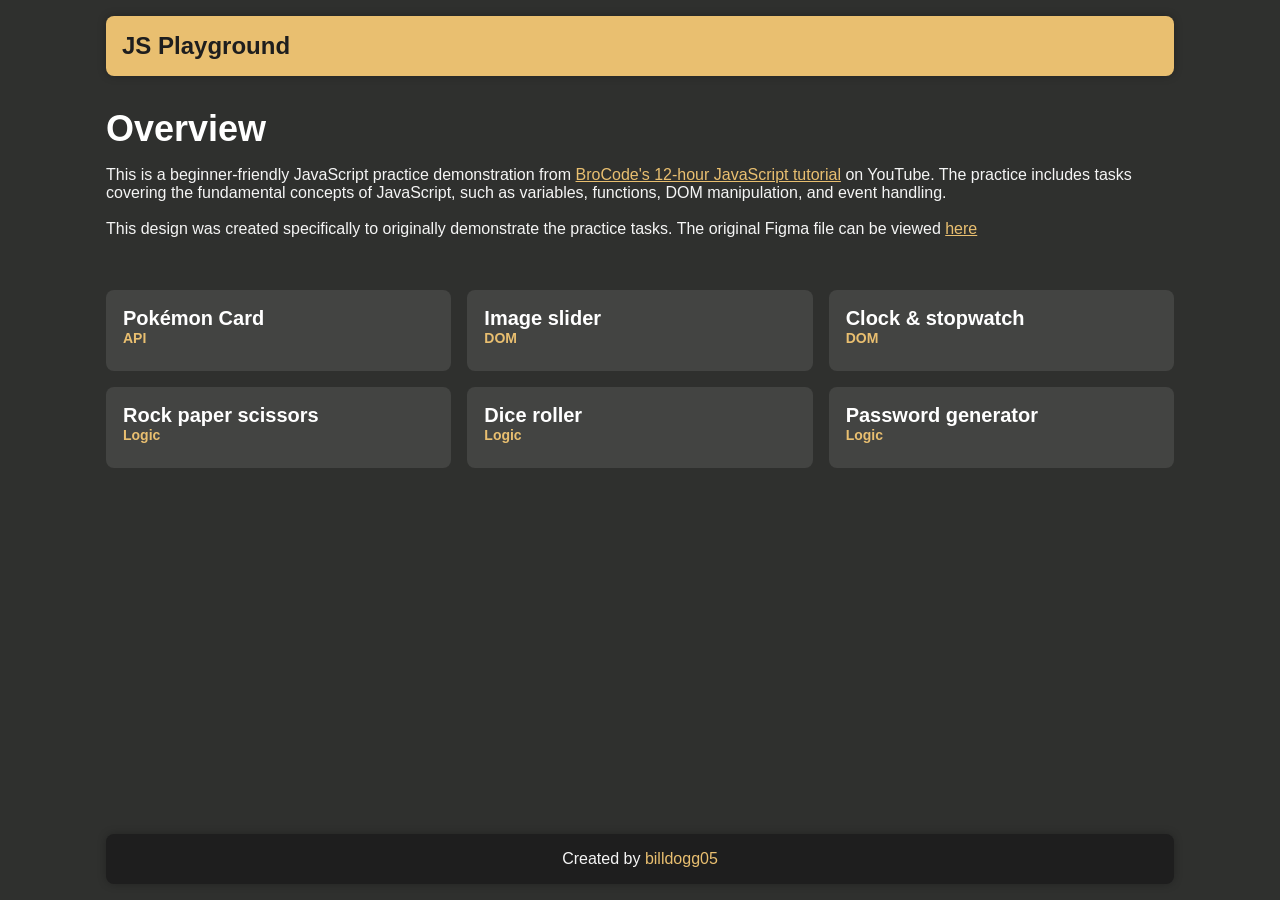
<file: index.html>
<!DOCTYPE html>
<html lang="en">

<head>
    <meta charset="UTF-8">
    <meta name="viewport" content="width=device-width, initial-scale=1.0">
    <title>JS Playground</title>
    <link rel="stylesheet" href="style.css">
</head>

<body>
    <header>
        <div class="container">
            <nav>
                <p class="header-title">JS Playground</p>
            </nav>
        </div>
    </header>

    <main>
        <section>
            <div class="container">
                <h1>Overview</h1>
                <p class="description">This is a beginner-friendly JavaScript practice demonstration from <a href="https://youtu.be/lfmg-EJ8gm4?si=cHtiZEi7pS3Kk4Ny" target="_blank"> BroCode's 12-hour JavaScript tutorial</a> on YouTube. The practice includes tasks covering the fundamental concepts of JavaScript, such as variables, functions, DOM manipulation, and event handling.
                <br><br>
                This design was created specifically to originally demonstrate the practice tasks. The original Figma file can be viewed <a href="https://www.figma.com/design/gMgjYdlvnTfxuQdSbGjo5G/JS-playground?node-id=0-1&t=YLe7LDGMty3TTB0D-1" target="_blank">here</a></p>

                <div class="card-container">
                    <a class="card" href="pokemon/index.html">
                        <h4>Pokémon Card</h4>
                        <p class="highlight">API</p>
                    </a>
                    <a class="card" href="slider/index.html">
                        <h4>Image slider</h4>
                        <p class="highlight">DOM</p>
                    </a>
                    <a class="card" href="clock/index.html">
                        <h4>Clock & stopwatch</h4>
                        <p class="highlight">DOM</p>
                    </a>
                    <a class="card" href="rock-paper-scissors/index.html">
                        <h4>Rock paper scissors</h4>
                        <p class="highlight">Logic</p>
                    </a>
                    <a class="card" href="dice/index.html">
                        <h4>Dice roller</h4>
                        <p class="highlight">Logic</p>
                    </a>
                    <a class="card" href="password-generator/index.html">
                        <h4>Password generator</h4>
                        <p class="highlight">Logic</p>
                    </a>
                </div>
            </div>
        </section>
    </main>

    <footer>
        <div class="container">
            <div class="footer-content">
                <p>Created by <a href="https://github.com/billdogg05" target="_blank">billdogg05</a></p>
            </div>
        </div>
    </footer>

    <script src="index.js"></script>
</body>

</html>
</file>
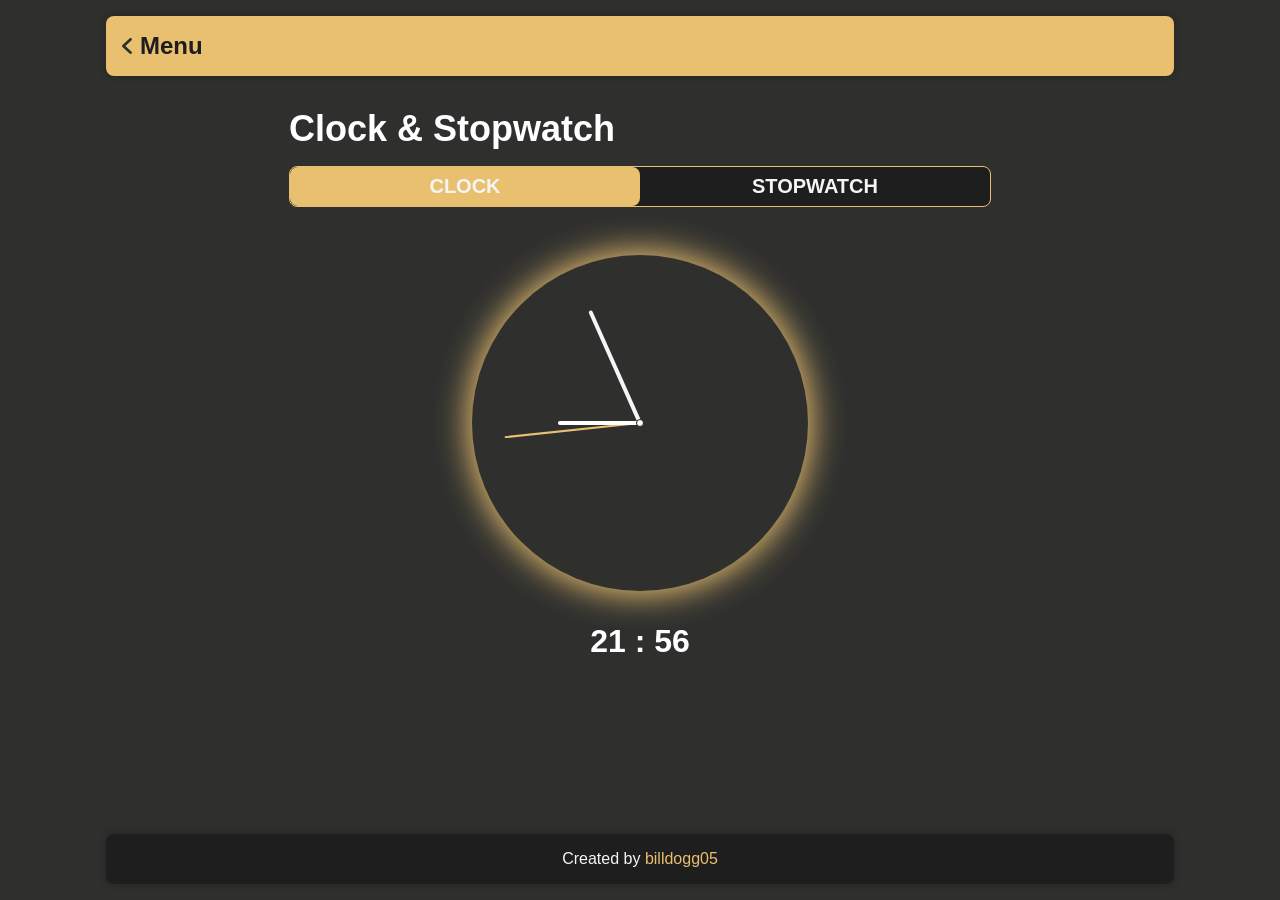
<file: clock/index.html>
<!DOCTYPE html>
<html lang="en">

<head>
    <meta charset="UTF-8">
    <meta name="viewport" content="width=device-width, initial-scale=1.0">
    <link rel="stylesheet" href="../style.css">
    <title>Clock and Timer</title>
</head>

<body>
    <header>
        <div class="container">
            <nav>
                <a href="../index.html" class="header-title"><img src="../assets/arrow-left.svg" alt="arrow left icon"
                        class="header-icon">Menu</a>
            </nav>
        </div>
    </header>

    <main>
        <section>
            <div class="medium-container">
                <h1>Clock & Stopwatch</h1>
                <ul class="tabs">
                    <li class="tabs-item active">clock</li>
                    <li class="tabs-item">stopwatch</li>
                </ul>
                <div class="small-container">
                    <div class="clock-content tab-content-item active">
                        <div class="clock clock-watch-bg">
                            <div class="s"></div>
                            <div class="m"></div>
                            <div class="h"></div>
                            <div class="dot"></div>
                        </div>
                        <div class="clock-digital">07:20</div>
                    </div>
                    <div class="stopwatch-content tab-content-item">
                        <div class="stopwatch clock-watch-bg">
                            <div class="stopwatch-numbers">00 : 00 : 00</div>
                        </div>
                        <button id="stopwatch-btn">Start</button>
                    </div>
                </div>
            </div>
        </section>        
    </main>

    <footer>
        <div class="container">
            <div class="footer-content">
                <p>Created by <a href="https://github.com/billdogg05" target="_blank">billdogg05</a></p>
            </div>
        </div>
    </footer>


    <script src="script.js"></script>

</body>

</html>
</file>
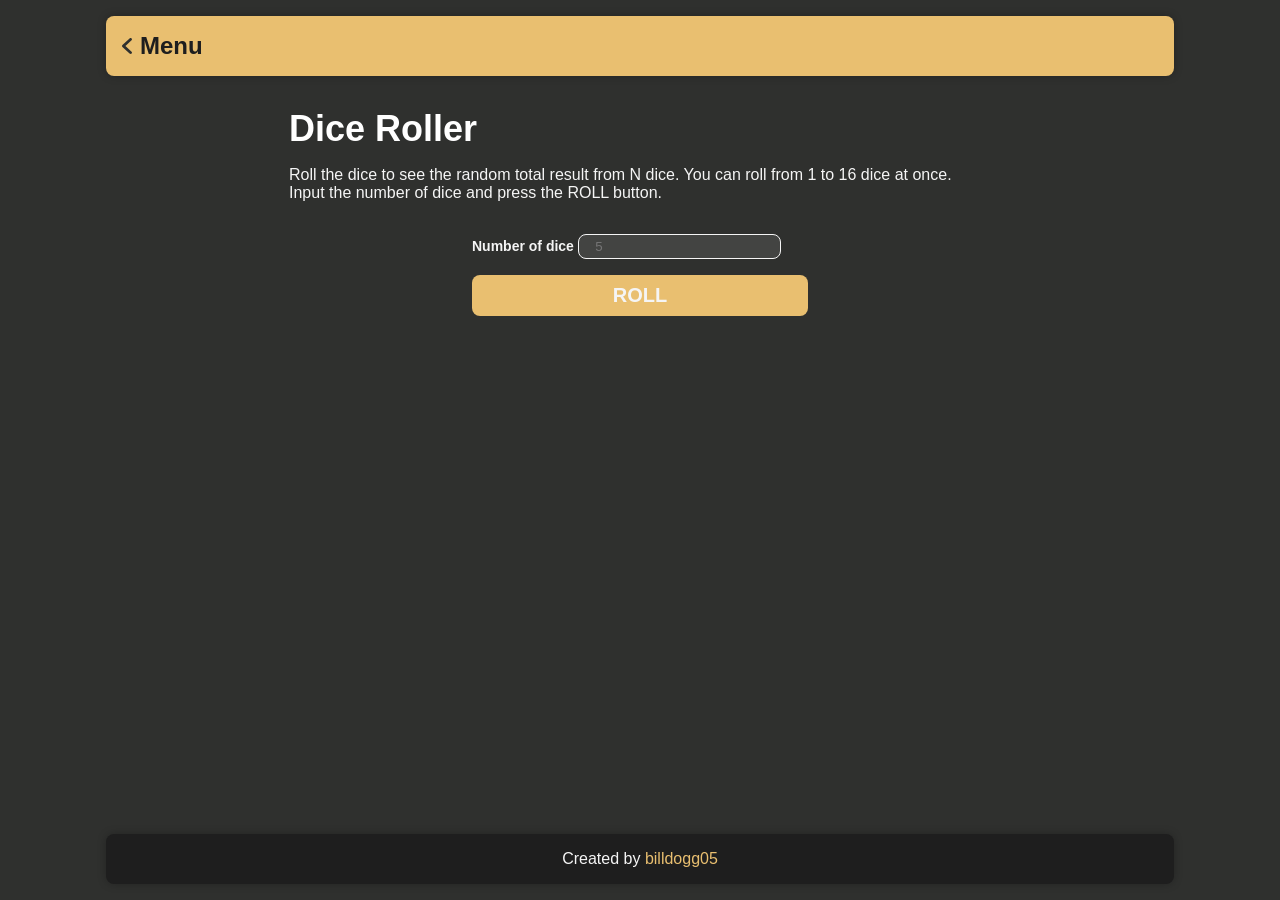
<file: dice/index.html>
<!DOCTYPE html>
<html lang="en">

<head>
    <meta charset="UTF-8">
    <meta name="viewport" content="width=device-width, initial-scale=1.0">
    <link rel="stylesheet" href="../style.css">
    <title>Clock and Timer</title>
</head>

<body>
    <header>
        <div class="container">
            <nav>
                <a href="../index.html" class="header-title"><img src="../assets/arrow-left.svg" alt="arrow left icon"
                        class="header-icon">Menu</a>
            </nav>
        </div>
    </header>

    <main>
        <section>
            <div class="medium-container">
                <h1>Dice Roller</h1>
                <p class="description">Roll the dice to see the random total result from N dice. You can roll from 1 to 16 dice at once. Input the number of dice and press the ROLL button.</p>
                <div class="small-container">
                    <div class="dice-field">
                        <div>
                            <label for="dice">Number of dice</label>
                            <input type="number" id="dice" placeholder="5">
                        </div>
                        <button onclick="rollDice()">Roll</button>
                        <p id="error"></p>
                        <div id="diceImg"></div>
                        <div class="output" id="diceRes"></div>
                    </div>
                </div>
            </div>
        </section>

    </main>

    <footer>
        <div class="container">
            <div class="footer-content">
                <p>Created by <a href="https://github.com/billdogg05" target="_blank">billdogg05</a></p>
            </div>
        </div>
    </footer>

    <script src="script.js"></script>

</body>

</html>
</file>
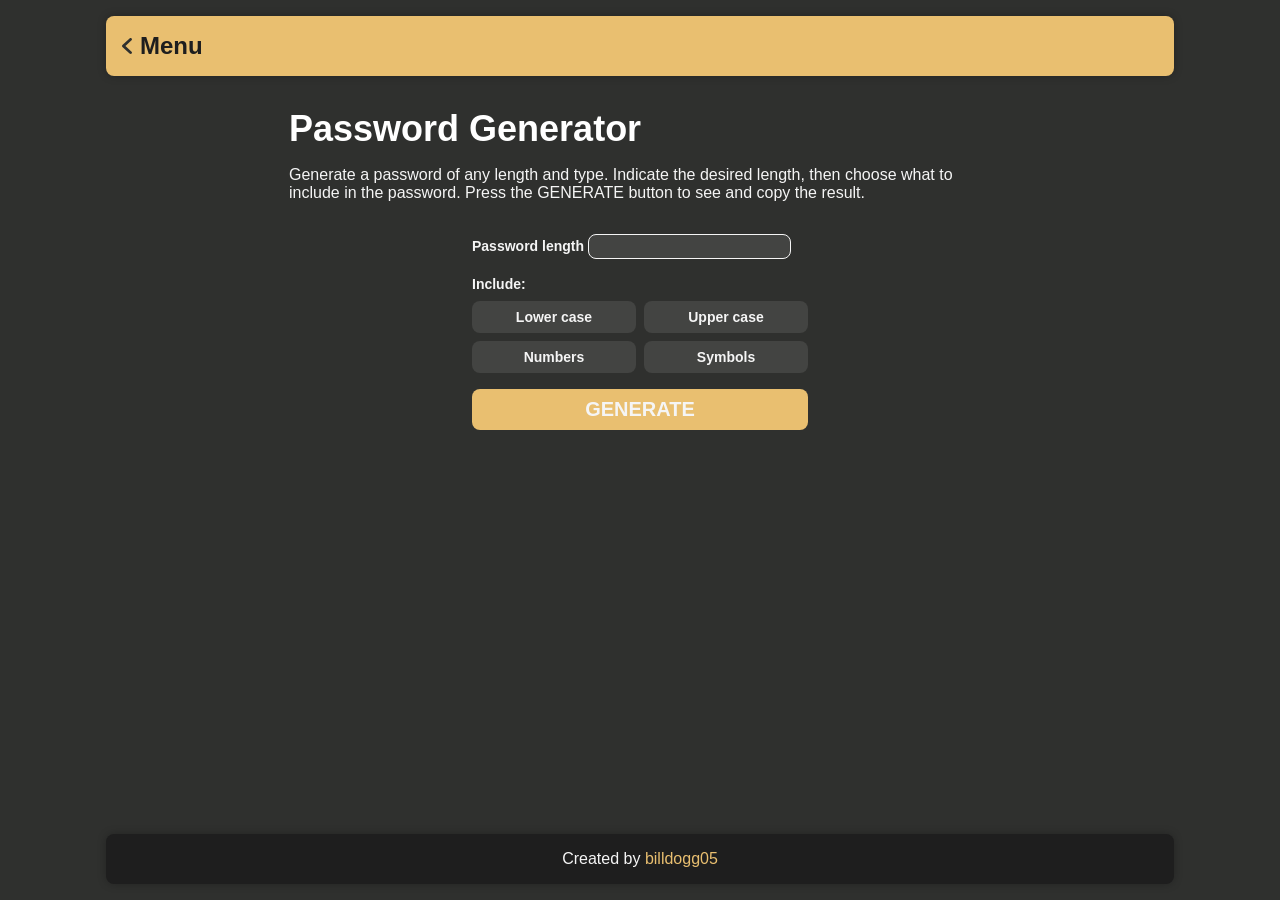
<file: password-generator/index.html>
<!DOCTYPE html>
<html lang="en">

<head>
    <meta charset="UTF-8">
    <meta name="viewport" content="width=device-width, initial-scale=1.0">
    <link rel="stylesheet" href="../style.css">
    <title>Clock and Timer</title>
</head>

<body>
    <header>
        <div class="container">
            <nav>
                <a href="../index.html" class="header-title"><img src="../assets/arrow-left.svg" alt="arrow left icon"
                        class="header-icon">Menu</a>
            </nav>
        </div>
    </header>

    <main>
        <section>
            <div class="medium-container">
                <h1>Password Generator</h1>
                <p class="description">Generate a password of any length and type. Indicate the desired length, then choose what to include in the password. Press the GENERATE button to see and copy the result.</p>
                <div class="small-container">
                    <div class="pass-field">
                        <div>
                            <label for="passLength">Password length</label>
                            <input type="number" name="passGen" id="passLength">
                        </div>
                        <div>
                            <label>Include: </label>
                            <div class="pass-checkbox">
                                <div>
                                    <input type="checkbox" name="passGen" id="passLower">
                                    <label for="passLower">Lower case</label>
                                </div>
                                <div>
                                    <input type="checkbox" name="passGen" id="passUpper">
                                    <label for="passUpper">Upper case</label>
                                </div>
                                <div>
                                    <input type="checkbox" name="passGen" id="passNumbers">
                                    <label for="passNumbers">Numbers</label>
                                </div>
                                <div>
                                    <input type="checkbox" name="passGen" id="passSymbols">
                                    <label for="passSymbols">Symbols</label>
                                </div>
                            </div>
                        </div>
                        <button id="passBtn">generate</button>
                        <p id="error"></p>
                        <div class="pass-result">
                            <span id="passRes"></span>
                            <button class="copy" onclick="copyPass()"><img src="../assets/copy.svg" alt=""></button>
                        </div>
                    </div>
                </div>
            </div>
        </section>

    </main>

    <footer>
        <div class="container">
            <div class="footer-content">
                <p>Created by <a href="https://github.com/billdogg05" target="_blank">billdogg05</a></p>
            </div>
        </div>
    </footer>

    <script src="script.js"></script>

</body>

</html>
</file>
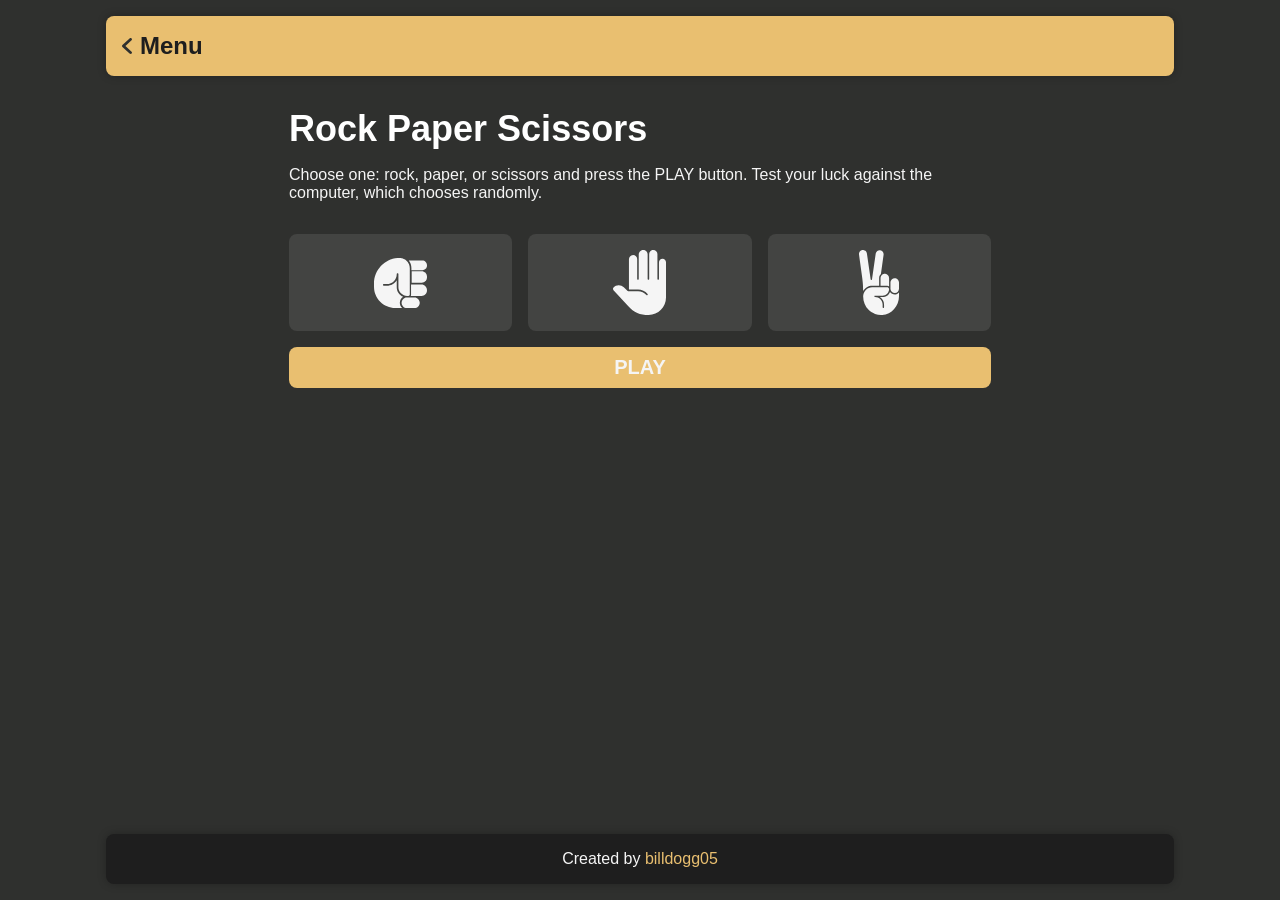
<file: rock-paper-scissors/index.html>
<!DOCTYPE html>
<html lang="en">

<head>
    <meta charset="UTF-8">
    <meta name="viewport" content="width=device-width, initial-scale=1.0">
    <link rel="stylesheet" href="../style.css">
    <title>Rock Paper Scissors</title>
</head>

<body>
    <header>
        <div class="container">
            <nav>
                <a href="../index.html" class="header-title"><img src="../assets/arrow-left.svg" alt="arrow left icon"
                        class="header-icon">Menu</a>
            </nav>
        </div>
    </header>

    <main>
        <section>
            <div class="medium-container">
                <h1>Rock Paper Scissors</h1>
                <p class="description">Choose one: rock, paper, or scissors and press the PLAY button. Test your luck against the computer, which chooses randomly.</p>
                <div class="rock-paper-scissors-field">
                    <div class="rock-paper-scissors-options">
                        <div>
                            <input type="radio" name="rock-paper-scissors" id="rock">
                            <label for="rock"><img src="assets/rock.svg" alt="rock"></label>
                        </div>
                        <div>
                            <input type="radio" name="rock-paper-scissors" id="paper">
                            <label for="paper"><img src="assets/paper.svg" alt="paper"></label>
                        </div>
                        <div>
                            <input type="radio" name="rock-paper-scissors" id="scissors">
                            <label for="scissors"><img src="assets/scissors.svg" alt="scissors"></label>
                        </div>
                    </div>
                    <button onclick="play()">play</button>
                    <p id="error"></p>
                    <div class="small-container">
                        <div class="game-results">
                            <div class="game-res">
                                <div>
                                    <h4 id="player">You</h4>
                                    <div>
                                        <img src="assets/rock.svg" alt="rock">
                                    </div>
                                </div>
                                <div>
                                    <h4 id="comp">AI</h4>
                                    <div>
                                        <img src="assets/paper.svg" alt="rock">
                                    </div>
                                </div>
                            </div>
                            <p class="output">you win</p>
                        </div>
                    </div>
                </div>
            </div>
        </section>

    </main>

    <footer>
        <div class="container">
            <div class="footer-content">
                <p>Created by <a href="https://github.com/billdogg05" target="_blank">billdogg05</a></p>
            </div>
        </div>
    </footer>

    <script src="script.js"></script>

</body>

</html>
</file>
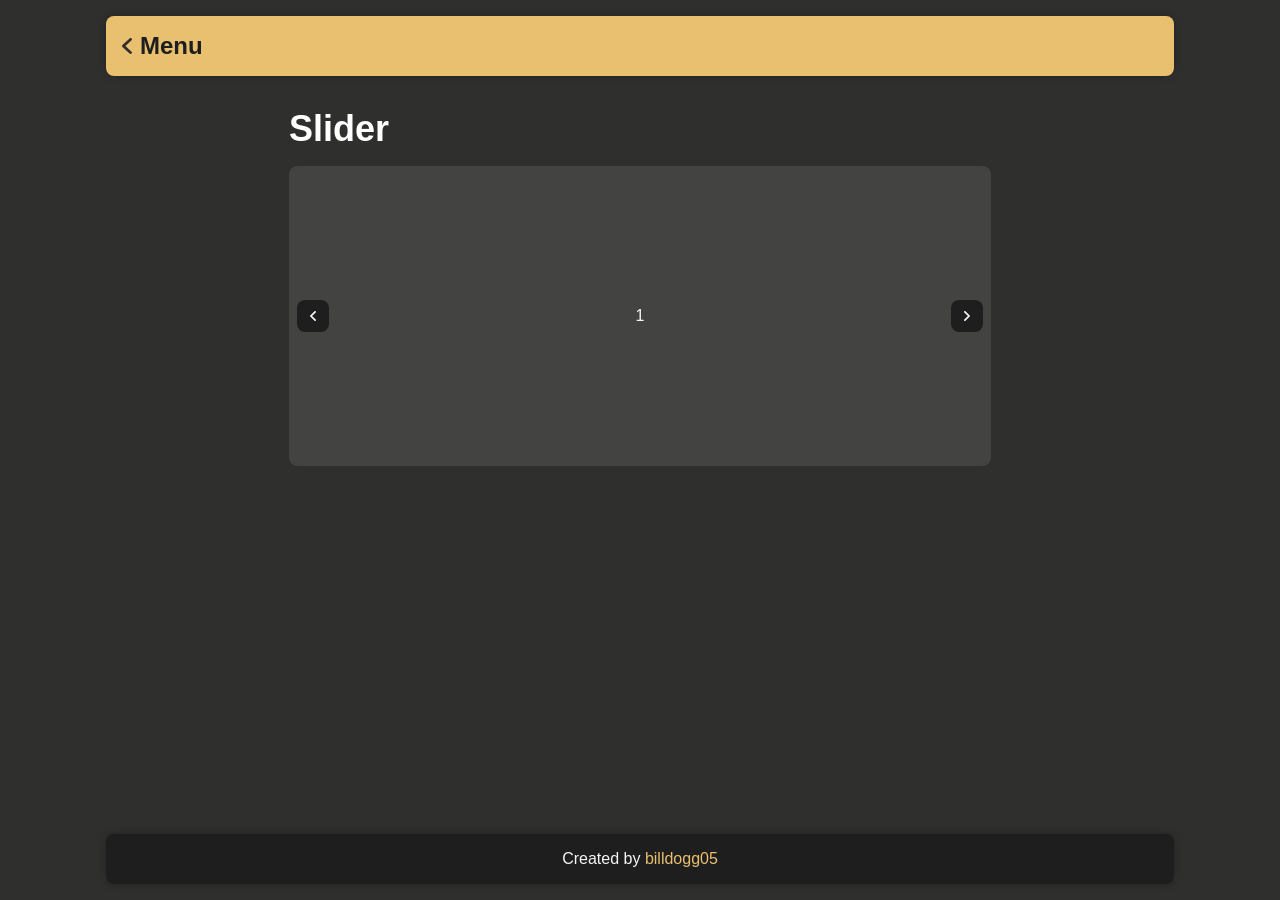
<file: slider/index.html>
<!DOCTYPE html>
<html lang="en">

<head>
    <meta charset="UTF-8">
    <meta name="viewport" content="width=device-width, initial-scale=1.0">
    <link rel="stylesheet" href="../style.css">
    <title>Clock and Timer</title>
</head>

<body>
    <header>
        <div class="container">
            <nav>
                <a href="../index.html" class="header-title"><img src="../assets/arrow-left.svg" alt="arrow left icon"
                        class="header-icon">Menu</a>
            </nav>
        </div>
    </header>

    <main>
        <section>
            <div class="medium-container">
                <h1>Slider</h1>
                <div class="slider">
                    <div class="slider-slides">
                        <div class="slider-slide">1</div>
                        <div class="slider-slide">2</div>
                        <div class="slider-slide">3</div>
                        <div class="slider-slide">4</div>
                        <div class="slider-slide">5</div>
                    </div>
                    <div class="slider-controls">
                        <button class="slider-prev slider-arrow"><img src="../assets/arrow-white.svg" alt=""></button>
                        <button class="slider-next slider-arrow"><img src="../assets/arrow-white.svg" alt="" class="slider-next"></button>
                    </div>
                </div>
            </div>
        </section>
    </main>

    <footer>
        <div class="container">
            <div class="footer-content">
                <p>Created by <a href="https://github.com/billdogg05" target="_blank">billdogg05</a></p>
            </div>
        </div>
    </footer>

    <script src="script.js"></script>

</body>

</html>
</file>
<file: style.css>
* {
    margin: 0;
    padding: 0;
    box-sizing: border-box;
}

:root {
    /* colors */
    --color-primary: #E9BF70;
    --color-bg: #2F302E;
    --color-heading: #FFFFFF;
    --color-text: #F5F5F5;
    --color-card: #434442;
    --color-alt-text: #1E1E1E;
    --color-muted: #B0B0B0;
    --color-access: #4A7C59;
    --color-error: #A93226;

    --border-radius: 8px;
    --transition: 0.2s ease;
    --shadow: 0px 0px 8px 0px rgba(0, 0, 0, 0.25);
}

html {
    font-size: 16px;
}

body {
    background-color: var(--color-bg);
    color: var(--color-text);
    font-family: 'Inter', sans-serif;
    font-weight: 400;
    min-height: 100vh;
    display: flex;
    flex-direction: column;
}

h1 {
    font-size: 2.25rem;
    font-weight: 700;
    color: var(--color-heading);
}

h2 {
    font-size: 2rem;
    font-weight: 700;
    color: var(--color-heading);
}

h3 {
    font-size: 1.5rem;
    font-weight: 600;
    color: var(--color-heading);
}

h4 {
    font-size: 1.25rem;
    font-weight: 600;
    color: var(--color-heading);
}

.highlight {
    font-size: 0.875rem;
    font-weight: 600;
    color: var(--color-primary);
}

a {
    font-weight: 500;
    color: var(--color-primary);
    text-decoration: none;
}

label {
    font-size: 0.875rem;
    font-weight: 600;
}

input {
    border: 1px solid var(--color-text);
    padding: 4px 16px;
    border-radius: var(--border-radius);
    background: var(--color-card);
    color: var(--color-text);
    width: stretch;
}
input:focus {
    border-color: var(--color-primary);
    outline: none;
    box-shadow: none;
}

a:hover {
    text-decoration: underline;
}

/* containers */
.container {
    max-width: 1100px;
    width: 100%;
    padding: 0 16px;
    margin: 0 auto;
}
.medium-container {
    max-width: 734px;
    width: 100%;
    padding: 0 16px;
    margin: 0 auto;
}
.small-container {
    max-width: 336px;
    width: 100%;
    margin: 0 auto;
}

/* section styles */
section {
    margin-bottom: 32px;
}
section:first-of-type {
    margin-top: 16px;
}

/* Header */
header {
    margin: 16px 0;
}
nav {
    padding: 16px;
    background: var(--color-primary);
    box-shadow: var(--shadow);
    border-radius: var(--border-radius);
}
.header-icon {
    width: 10px;
}
.header-title {
    font-size: 1.5rem;
    font-weight: 600;
    color: var(--color-alt-text);
    display: flex;
    align-items: center;
    gap: 8px;
    width: fit-content;
}

/* Footer */
footer {
    margin: 16px 0;
    margin-top: auto;
}
.footer-content {
    padding: 16px;
    background: var(--color-alt-text);
    box-shadow: var(--shadow);
    border-radius: var(--border-radius);
}
.footer-content p {
    text-align: center;
}

/* Home page */
.description {
    margin: 16px 0 32px;
    display: inline-block;
}
.description a {
    text-decoration: underline;
}

.card-container {
    display: grid;
    grid-template-columns: repeat(3, 1fr);
    gap: 16px;
    margin: 20px 0;
}
.card {
    display: block;
    text-decoration: none;
    border-radius: var(--border-radius);
    background: var(--color-card);
    padding: 16px;
    list-style: none;
    border: solid 1px transparent;
}
.card:hover {
    border-color: var(--color-primary);
    text-decoration: none;
}
.card p {
    color: var(--color-text);
}
.card .highlight {
    margin-bottom: 8px;
    color: var(--color-primary);
}
@media (max-width: 768px) {
    .card-container {
        display: grid;
        grid-template-columns: repeat(2, 1fr);
        gap: 16px;
        margin: 20px 0;
    }
}
@media (max-width: 525px) {
    .card-container {
        display: grid;
        grid-template-columns: repeat(1, 1fr);
        gap: 16px;
        margin: 20px 0;
    }
}

/* Button */
button {
    color: var(--color-text);
    background: var(--color-primary);
    padding: 8px 32px;
    font-size: 1.25rem;
    font-weight: 600;
    border-radius: var(--border-radius);
    border: 1px solid transparent;
    cursor: pointer;
    text-transform: uppercase;
}
button:hover {
    background: var(--color-alt-text);
    border-color: var(--color-primary);
}

/* Pokemon Card */
.pokemon-card {
    display: none;
}
.pokemon-card.active {
    display: block;
}

.pokemon-field {
    margin: 32px 0;
    display: flex;
    flex-direction: column;
}
#pokemon {
    margin-bottom: 16px;
}

.pokemon-card-top {
    background: var(--color-card);
    padding: 16px;
    padding-bottom: 0;
    border-radius: var(--border-radius) var(--border-radius) 0 0;
}
.pokemon-card-bottom {
    background: var(--color-alt-text);
    padding: 16px;
    border-radius: 0 0 var(--border-radius) var(--border-radius);
    display: flex;
    flex-direction: column;
    gap: 8px;
}

.pokemon-naming {
    display: flex;
    justify-content: space-between;
    align-items: center;
    flex-wrap: wrap;
    gap: 8px;
}
.pokemon-types {
    display: flex;
    flex-wrap: wrap;
    column-gap: 8px;
    row-gap: 4px;
}
.pokemon-types p {
    padding: 2px 16px;
    border-radius: var(--border-radius);
    background: var(--color-alt-text);
    height: fit-content;
    font-size: 0.75rem;
    font-weight: 600;
    text-transform: uppercase;
}
.pokemon-img {
    display: flex;
    justify-content: center;
}
.pokemon-img img {
    width: initial;
    height: initial;
    padding: 8px;
}
.pokemon-img.active {
    visibility: visible;
}

.pokemon-stats,
.pokemon-abilities {
    display: flex;
    flex-direction: column;
    gap: 4px;
}
.pokemon-stat {
    display: grid;
    grid-template-columns: 60px 1fr 30px;
    gap: 8px;
    align-items: center;
}
.pokemon-stat>p:first-child {
    font-size: 0.75rem;
    font-weight: 600;
    color: var(--color-muted);
}

.pokemon-ability {
    display: flex;
    justify-content: space-between;
    align-items: center;
    column-gap: 16px;
    row-gap: 4px;
    flex-wrap: wrap;
}
.pokemon-ability>div {
    display: flex;
    gap: 8px;
    align-items: center;
}
.pokemon-ability .pokemon-text,
#pokemon-name {
    text-transform: capitalize;
}
.pokemon-text {
    font-size: 0.75rem;
}
.ability-stat {
    font-size: 0.625rem;
    padding: 2px 16px;
    border-radius: var(--border-radius);
    background: var(--color-card);
    text-transform: uppercase;
}

.pokemon-physics {
    display: flex;
    justify-content: space-between;
    gap: 8px;
}

.line {
    height: 2px;
    background: var(--color-card);
    border-radius: var(--border-radius);
}

.stat-bar {
    height: 4px;
    background: var(--color-card);
    border-radius: var(--border-radius);
    position: relative;
    overflow: hidden;
}
.stat-bar>div {
    background: var(--color-primary);
    position: absolute;
    top: 0;
    bottom: 0;
    left: 0;
    right: 100%;
}


/* Password generator */
.pass-field {
    display: flex;
    flex-direction: column;
    gap: 16px;
}
.pass-checkbox {
    display: grid;
    grid-template-columns: repeat(2, 1fr);
    gap: 8px;
    margin-top: 8px;
}
.pass-checkbox label {
    padding: 8px;
    margin: 0;
    border-radius: var(--border-radius);
    background: var(--color-card);
    display: flex;
    justify-content: center;
    align-items: center;
    cursor: pointer;
}
.pass-checkbox input {
    display: none;
}
.pass-checkbox input:checked + label {
    background: var(--color-alt-text);
}
#error {
    color: var(--color-error);
    text-align: center;
    font-weight: 500;
}
/* copy button */
.copy {
    background: none;    
    border: none;
    padding: 0;
}
.copy:hover {
    background: none;
    border: none;
}
.pass-result {
    padding: 8px 16px;
    border-radius: var(--border-radius);
    background-color: var(--color-text);
    color: var(--color-alt-text);
    /* display: flex; */
    justify-content: space-between;
    font-weight: 600;
    display: none;
}
.pass-result.active {
    display: flex;
}


/* Dice */
.dice-field {
    display: flex;
    flex-direction: column;
    gap: 16px;
}
#diceImg {
    display: grid;
    grid-template-columns: repeat(4, 1fr);
    gap: 8px;
}
#diceImg img {
    max-width: initial;
    width: 100%;
}
.output {
    text-align: center;
    font-size: 2.25rem;
    font-weight: 700;
    color: var(--color-heading);
}


/* Rock Paper Scissors */
.rock-paper-scissors-field {
    display: flex;
    flex-direction: column;
    gap: 16px;
}
.rock-paper-scissors-options {
    display: grid;
    grid-template-columns: repeat(3, 1fr);
    gap: 16px;
}
.rock-paper-scissors-options img,
.game-res img {
    max-width: fit-content;
}
.rock-paper-scissors-options label,
.game-res>div>div {
    display: flex;
    justify-content: center;
    align-items: center;
    border-radius: var(--border-radius);
    background: var(--color-card);
    padding: 16px;
    height: 100%;
    cursor: pointer;
}
.rock-paper-scissors-options label:hover {
    background: var(--color-alt-text);
}
.rock-paper-scissors-options input {
    display: none;
}
.rock-paper-scissors-options input:checked + label {
    background: var(--color-alt-text);
}

.game-res>div {
    display: flex;
    flex-direction: column;
    text-align: center;
}
.game-results {
    display: none;
}
.game-results.active {
    display: block;
}
.game-res {
    display: grid;
    grid-template-columns: repeat(2, 1fr);
    gap: 16px;
}
.game-res>div>div {
    border: 2px solid var(--color-text);
    min-height: 101px;
}
.game-res>div>div.win {
    border: 2px solid var(--color-access);
}
.game-res>div>div.lose {
    border: 2px solid var(--color-error);
}


/* clock & stopwatch */
.tabs {
    display: grid;
    list-style: none;
    grid-template-columns: repeat(2, 1fr);
    background: var(--color-alt-text);
    border-radius: var(--border-radius);
    border: 1px solid var(--color-primary);
    margin: 16px 0 32px;
}
.tabs-item {
    display: flex;
    align-items: center;
    justify-content: center; 
    color: var(--color-text);
    padding: 8px 32px;
    font-size: 1.25rem;
    font-weight: 600;
    border-radius: var(--border-radius);
    cursor: pointer;
    text-transform: uppercase;
    transition: all 300ms;
}
.tabs-item.active {
    background: var(--color-primary);
}
.tab-content-item {
    display: none;
    flex-direction: column;
    align-items: center;
}
.tab-content-item.active {
    display: flex;
}
.clock-watch-bg {
    border-radius: 50%;
    aspect-ratio: 1 / 1;
    width: 100%;
    margin: 16px;
    box-shadow: 0px 0px 32px 4px var(--color-primary);
    background: var(color-alt-text);
    
    display: flex;
    justify-content: center;
    align-items: center;
}
@media (max-width: 525px) {
    .tabs-item {
        font-size: 1rem;
    }
}

/* clock */
.clock-digital {
    font-size: 2rem;
    font-weight: 700;
    color: var(--color-heading);
    margin-top: 16px;
}
.clock {
    position: relative;
}
.dot {
    border-radius: 50%;
    width: 8px;
    height: 8px;
    border: 1px solid var(--color-alt-text);
    background: var(--color-heading);
    position: absolute;
    z-index: 99;
}
.h {
    width: 4px;
    height: 100%;
    position: absolute;
}
.h::before {
    content: '';
    position: absolute;
    width: 100%;
    height: 24%;
    background: var(--color-heading);
    top: calc(16% + 32px);
    border-radius: var(--border-radius);
}
.m {
    width: 4px;
    height: 100%;
    position: absolute;
}
.m::before {
    content: '';
    position: absolute;
    width: 100%;
    height: 36%;
    background: var(--color-text);
    top: calc(4% + 32px);
    border-radius: var(--border-radius);
}
.s {
    width: 2px;
    height: 100%;
    position: absolute;
}
.s::before {
    content: '';
    position: absolute;
    width: 100%;
    height: 40%;
    background: var(--color-primary);
    top: 32px;
    border-radius: var(--border-radius);
}

/* stopwatch */
.stopwatch-numbers {
    font-size: 2rem;
    font-weight: 700;
    color: var(--color-heading);
}
#stopwatch-btn {
    margin-top: 16px;
    width: stretch;
}
#stopwatch-btn.stop {
    background: var(--color-text);
    color: var(--color-alt-text);
}
#stopwatch-btn.clear {
    background: var(--color-alt-text);
}


/* slider */
/* slider controles */
button.slider-arrow {
    width: 32px;
    aspect-ratio: 1 / 1;
    border-radius: var(--border-radius);
    background: var(--color-alt-text);
    display: flex;
    justify-content: center;
    align-items: center;
    cursor: pointer;
    transition: all 300ms;
    padding: 0;
}
.slider-arrow.slider-next {
    transform: rotate(180deg);
}
.slider-arrow:hover {
    background: var(--color-primary);
}

/* slides */
.slider {
    position: relative;
    border-radius: var(--border-radius);
    overflow: hidden;
    margin-top: 16px;
}
.slider-slide {
    display: flex;
    justify-content: center;
    align-items: center;
    background: var(--color-card);
    border-radius: var(--border-radius);
    overflow: hidden;
    /* height: 300px; */
}
.slider-controls {
    position: absolute;
    right: 8px;
    left: 8px;
    top: 50%;
    transform: translateY(-50%);
    display: flex;
    justify-content: space-between;
}
</file>
